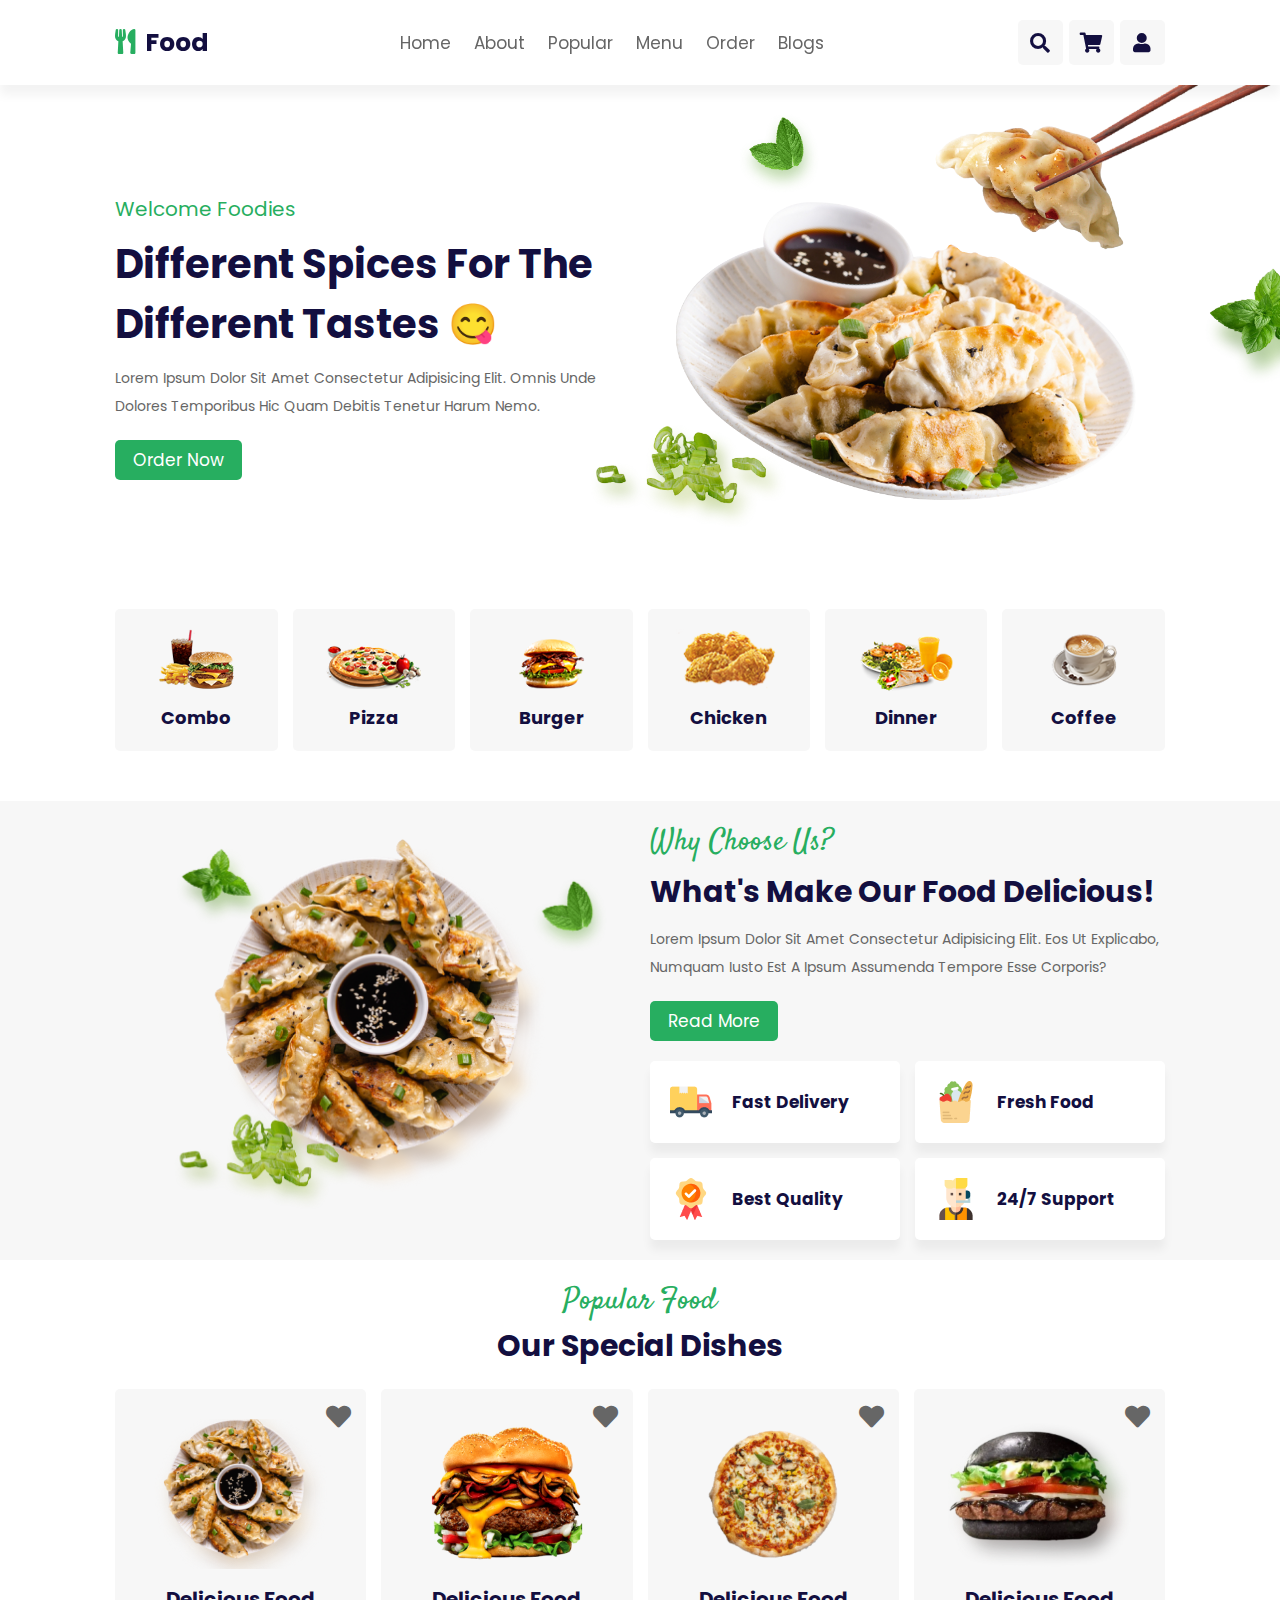
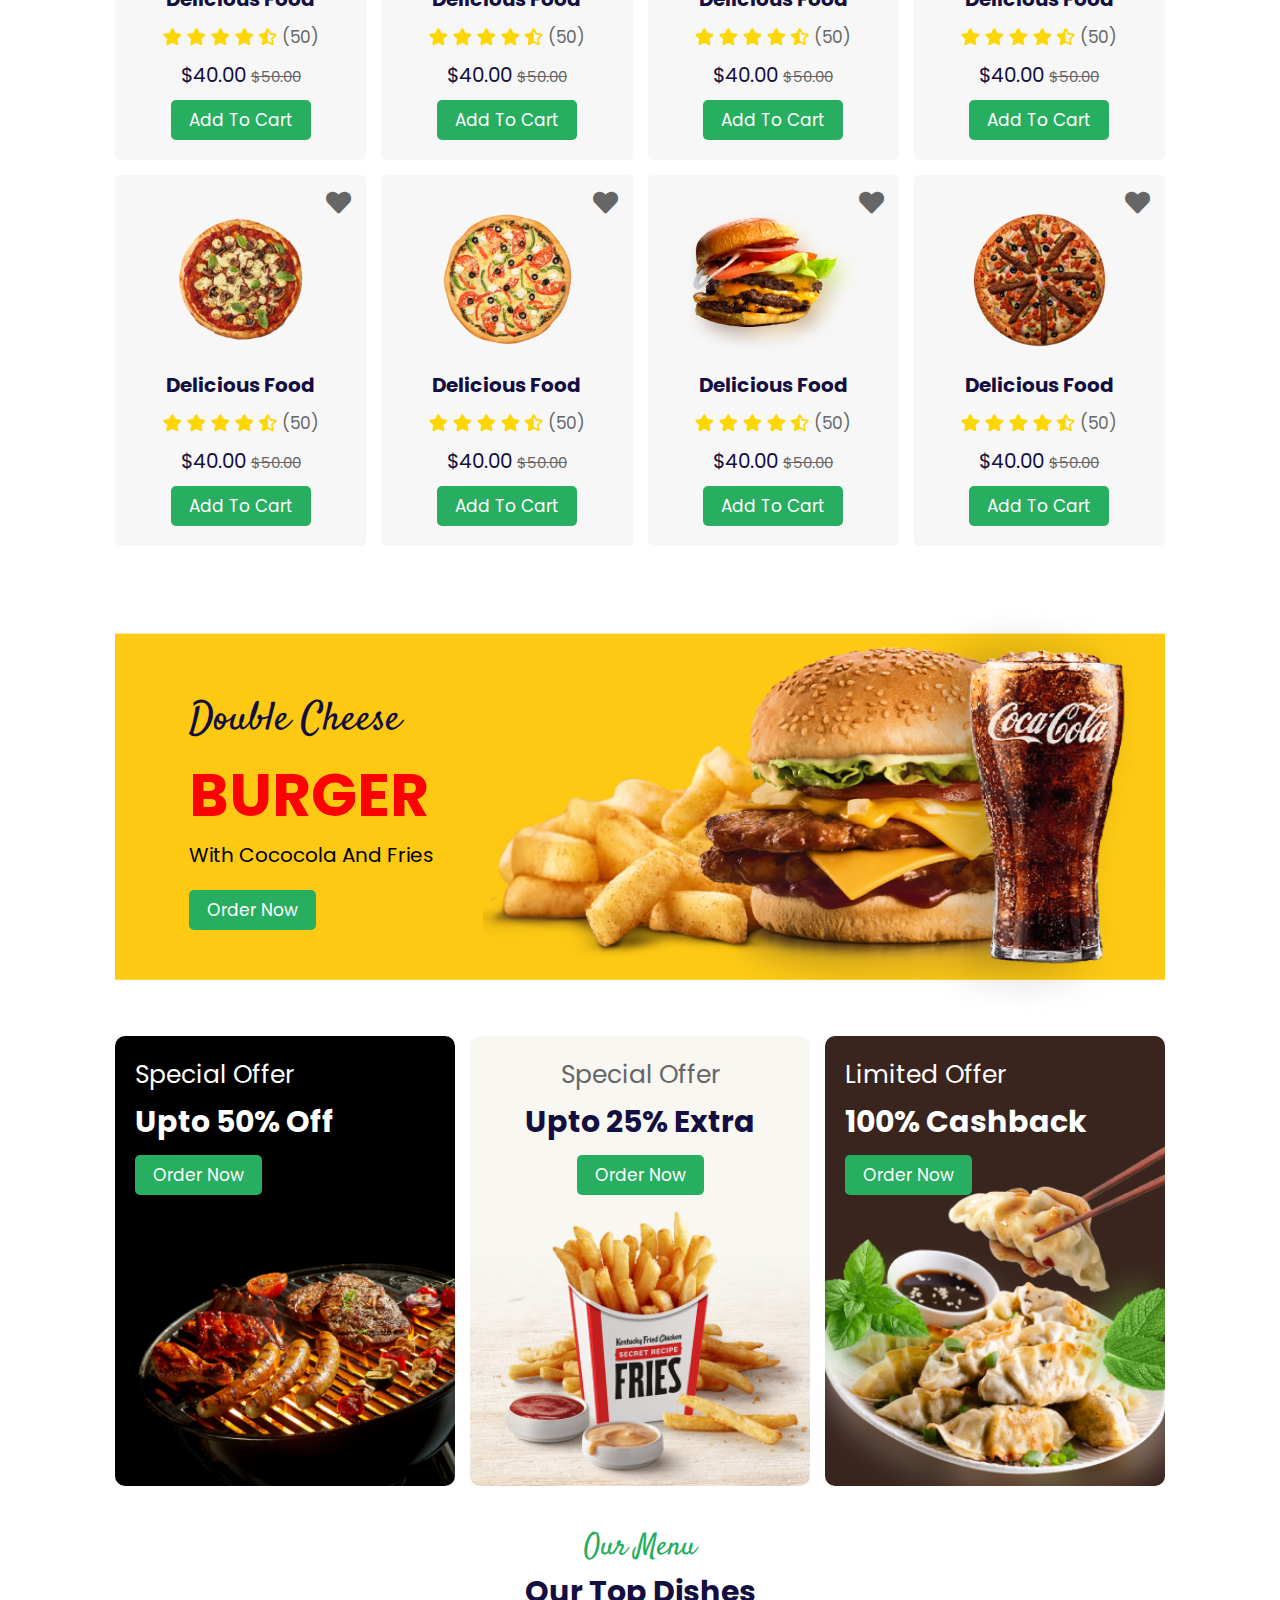
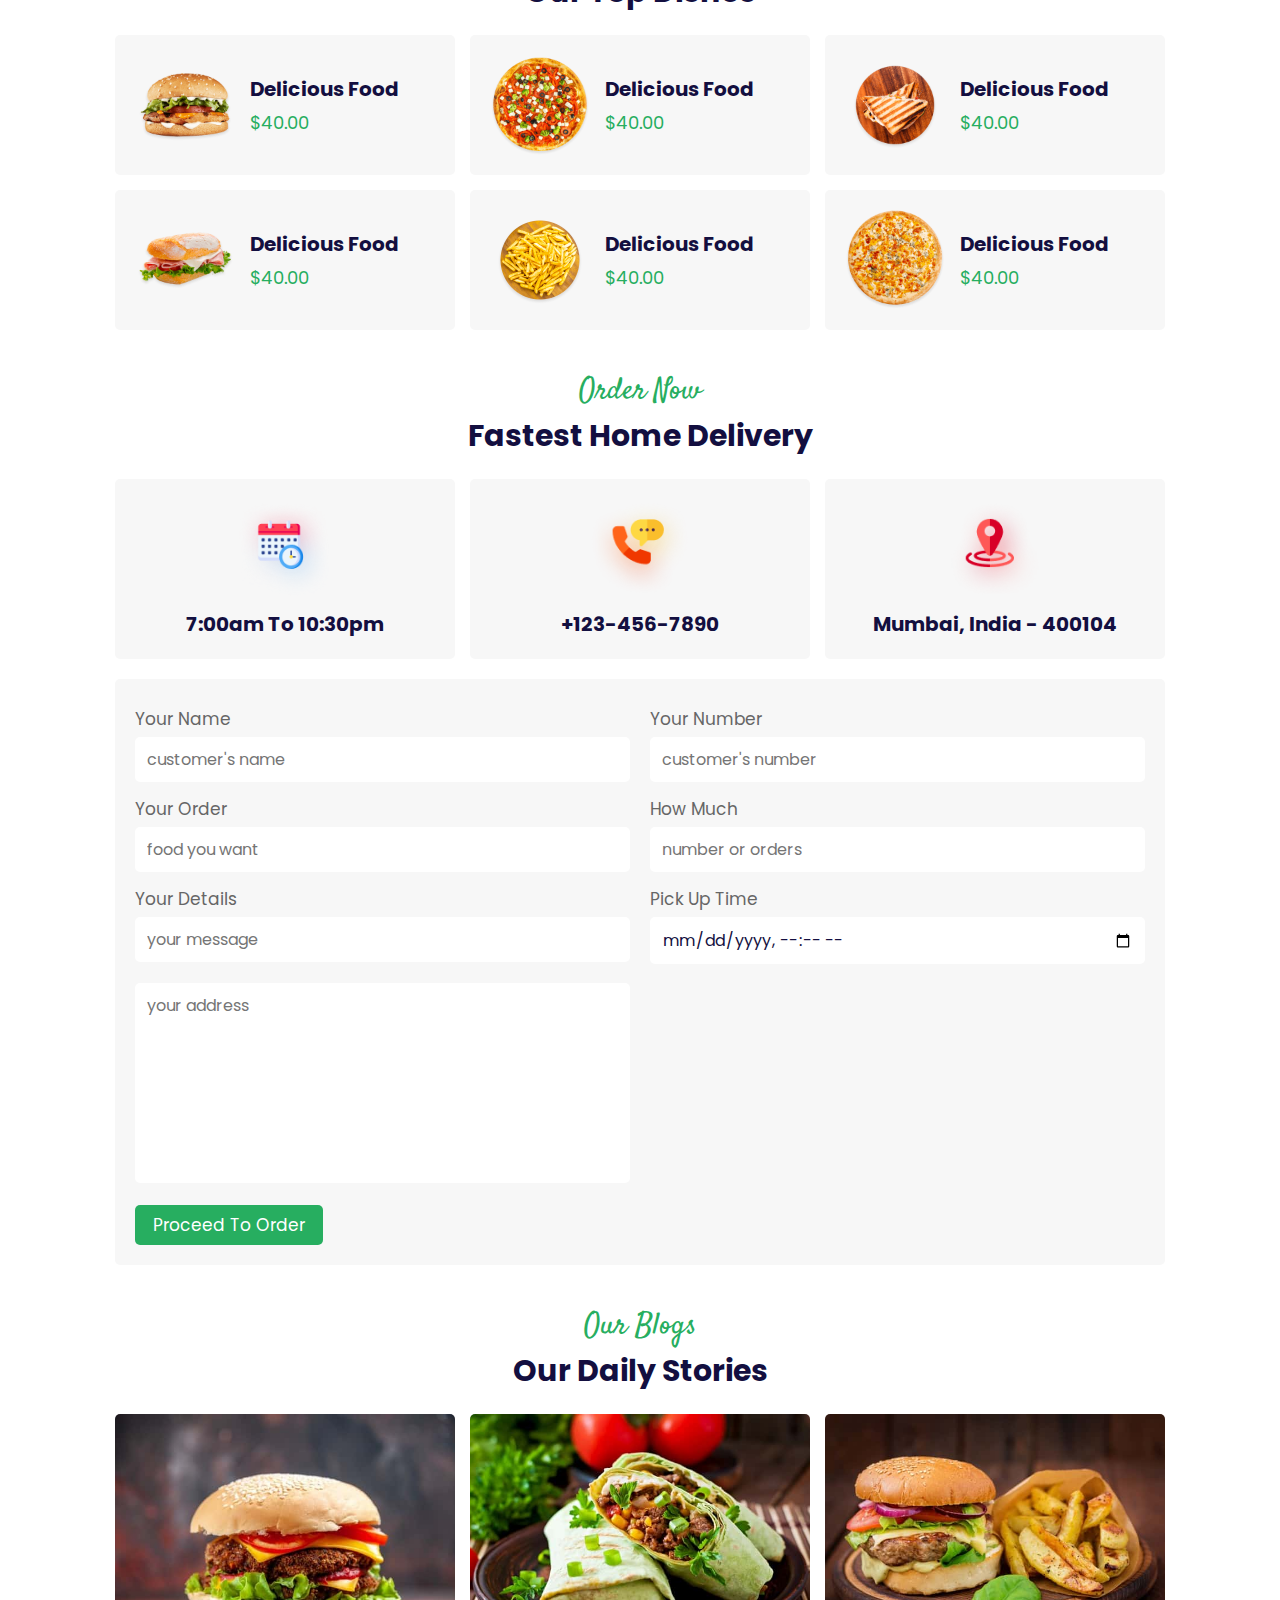
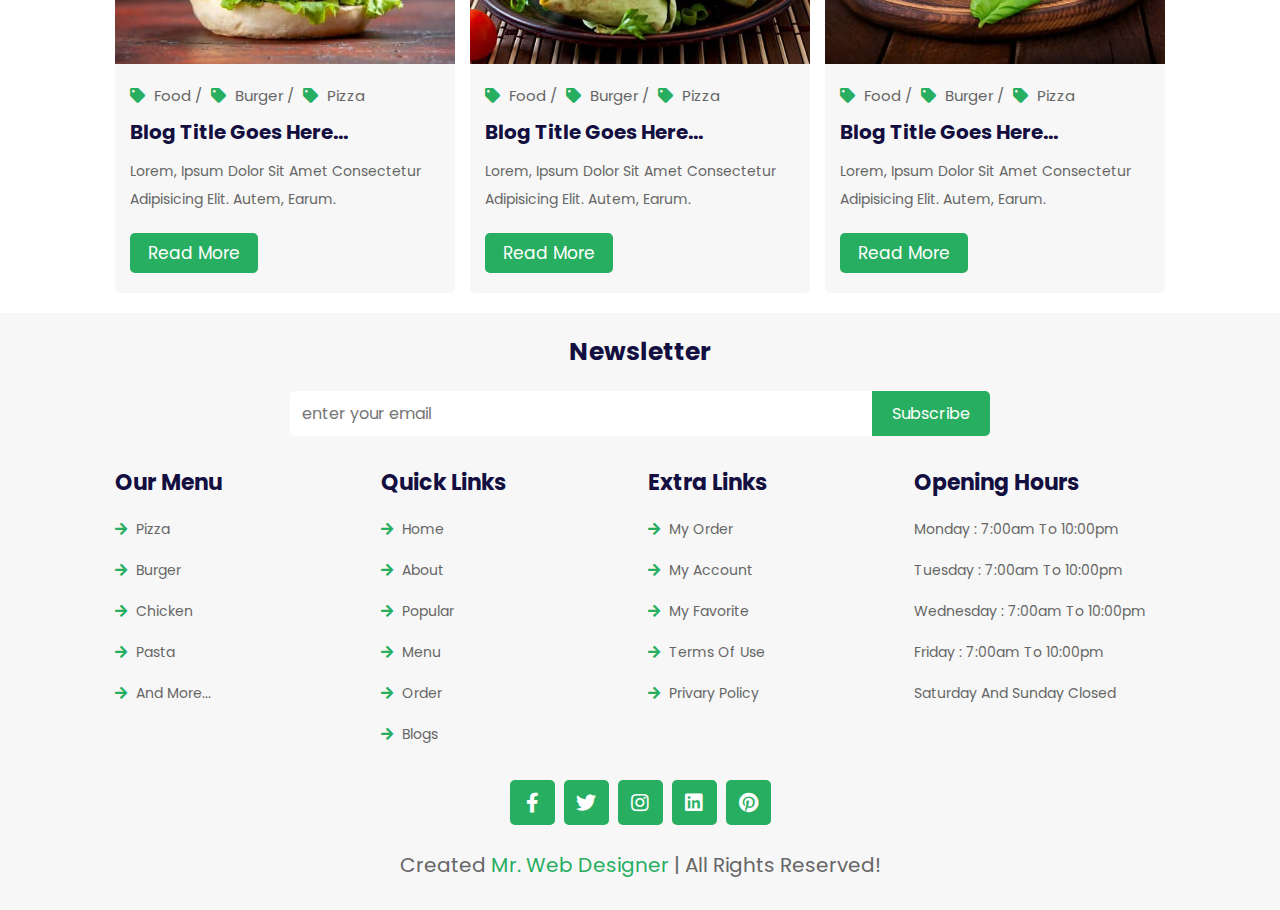
<file: food website-1/index.html>
<!DOCTYPE html>
<html lang="en">
<head>
    <meta charset="UTF-8">
    <meta http-equiv="X-UA-Compatible" content="IE=edge">
    <meta name="viewport" content="width=device-width, initial-scale=1.0">
    <title>Complete Responsive Food / Resturant Website Design Tutorial</title>

    <!-- font awesome cdn link  -->
    <link rel="stylesheet" href="https://cdnjs.cloudflare.com/ajax/libs/font-awesome/5.15.4/css/all.min.css">

    <!-- custom css file link  -->
    <link rel="stylesheet" href="css/style1.css">

</head>
<body>
    
<!-- header section starts  -->

<header class="header">

    <a href="#" class="logo"> <i class="fas fa-utensils"></i> food </a>
    
    <nav class="navbar">
        <a href="#home">home</a>
        <a href="#about">about</a>
        <a href="#popular">popular</a>
        <a href="#menu">menu</a>
        <a href="#order">order</a>
        <a href="#blogs">blogs</a>
    </nav>

    <div class="icons">
        <div id="menu-btn" class="fas fa-bars"></div>
        <div id="search-btn" class="fas fa-search"></div>
        <div id="cart-btn" class="fas fa-shopping-cart"></div>
        <div id="login-btn" class="fas fa-user"></div>
    </div>
    
</header>

<!-- header section ends  -->

<!-- search-form  -->

<section class="search-form-container">

    <form action="">
        <input type="search" name="" placeholder="search here..." id="search-box">
        <label for="search-box" class="fas fa-search"></label>
    </form>

</section>

<!-- shopping-cart section  -->

<section class="shopping-cart-container">

    <div class="products-container">

        <h3 class="title">your products</h3>

        <div class="box-container">

            <div class="box">
                <i class="fas fa-times"></i>
                <img src="image/menu-1.png" alt="">
                <div class="content">
                    <h3>delicious food</h3>
                    <span> quantity : </span>
                    <input type="number" name="" value="1" id="">
                    <br>
                    <span> price : </span>
                    <span class="price"> $40.00 </span>
                </div>
            </div>

            <div class="box">
                <i class="fas fa-times"></i>
                <img src="image/menu-2.png" alt="">
                <div class="content">
                    <h3>delicious food</h3>
                    <span> quantity : </span>
                    <input type="number" name="" value="1" id="">
                    <br>
                    <span> price : </span>
                    <span class="price"> $40.00 </span>
                </div>
            </div>

            <div class="box">
                <i class="fas fa-times"></i>
                <img src="image/menu-3.png" alt="">
                <div class="content">
                    <h3>delicious food</h3>
                    <span> quantity : </span>
                    <input type="number" name="" value="1" id="">
                    <br>
                    <span> price : </span>
                    <span class="price"> $40.00 </span>
                </div>
            </div>

            <div class="box">
                <i class="fas fa-times"></i>
                <img src="image/banh4.jpg" alt="">
                <div class="content">
                    <h3>delicious food</h3>
                    <span> quantity : </span>
                    <input type="number" name="" value="1" id="">
                    <br>
                    <span> price : </span>
                    <span class="price"> $40.00 </span>
                </div>
            </div>

            <div class="box">
                <i class="fas fa-times"></i>
                <img src="image/banh5.jpg" alt="">
                <div class="content">
                    <h3>delicious food</h3>
                    <span> quantity : </span>
                    <input type="number" name="" value="1" id="">
                    <br>
                    <span> price : </span>
                    <span class="price"> $40.00 </span>
                </div>
            </div>

        </div>

    </div>

    <div class="cart-total">

        <h3 class="title"> cart total </h3>

        <div class="box">

            <h3 class="subtotal"> subtotal : <span>$200</span> </h3>
            <h3 class="total"> total : <span>$200</span> </h3>

            <a href="#" class="btn">proceed to checkout</a>

        </div>

    </div>

</section>

<!-- login-form  -->

<div class="login-form-container">

    <form action="">
        <h3>login form</h3>
        <input type="email" name="" placeholder="enter your email" id="" class="box">
        <input type="password" name="" placeholder="enter your password" id="" class="box">
        <div class="remember">
            <input type="checkbox" name="" id="remember-me">
            <label for="remember-me">remember me</label>
        </div>
        <input type="submit" value="login now" class="btn">
        <p>forget password? <a href="#">click here</a></p>
        <p>don't have an account? <a href="#">create one</a></p>
    </form>

</div>

<!-- home section starts  -->

<section class="home" id="home">

    <div class="content">
        <span>welcome foodies</span>
        <h3>different spices for the different tastes 😋</h3>
        <p>Lorem ipsum dolor sit amet consectetur adipisicing elit. Omnis unde dolores temporibus hic quam debitis tenetur harum nemo.</p>
        <a href="#" class="btn">order now</a>
    </div>

    <div class="image">
        <img src="image/home-img.png" alt="" class="home-img">
        <img src="image/home-parallax-img.png" alt="" class="home-parallax-img">
    </div>

</section>

<!-- home section ends  -->

<!-- category section starts  -->

<section class="category">

    <a href="#" class="box">
        <img src="image/cat-1.png" alt="">
        <h3>combo</h3>
    </a>

    <a href="#" class="box">
        <img src="image/cat-2.png" alt="">
        <h3>pizza</h3>
    </a>

    <a href="#" class="box">
        <img src="image/cat-3.png" alt="">
        <h3>burger</h3>
    </a>

    <a href="#" class="box">
        <img src="image/cat-4.png" alt="">
        <h3>chicken</h3>
    </a>

    <a href="#" class="box">
        <img src="image/cat-5.png" alt="">
        <h3>dinner</h3>
    </a>

    <a href="#" class="box">
        <img src="image/cat-6.png" alt="">
        <h3>coffee</h3>
    </a>

</section>

<!-- category section ends -->


<!-- about section starts  -->

<section class="about" id="about">

    <div class="image">
        <img src="image/about-img.png" alt="">
    </div>

    <div class="content">
        <span>why choose us?</span>
        <h3 class="title">what's make our food delicious!</h3>
        <p>Lorem ipsum dolor sit amet consectetur adipisicing elit. Eos ut explicabo, numquam iusto est a ipsum assumenda tempore esse corporis?</p>
        <a href="#" class="btn">read more</a>
        <div class="icons-container">
            <div class="icons">
                <img src="image/serv-1.png" alt="">
                <h3>fast delivery</h3>
            </div>  
            <div class="icons">
                <img src="image/serv-2.png" alt="">
                <h3>fresh food</h3>
            </div>   
            <div class="icons">
                <img src="image/serv-3.png" alt="">
                <h3>best quality</h3>
            </div>  
            <div class="icons">
                <img src="image/serv-4.png" alt="">
                <h3>24/7 support</h3>
            </div>           
        </div>
    </div>

</section>

<!-- about section ends -->

<!-- popular section starts  -->

<section class="popular" id="popular">

    <div class="heading">
        <span>popular food</span>
        <h3>our special dishes</h3>
    </div>

    <div class="box-container">

        <div class="box">
            <a href="#" class="fas fa-heart"></a>
            <div class="image">
                <img src="image/food-1.png" alt="">
            </div>
            <div class="content">
                <h3>delicious food</h3>
                <div class="stars">
                    <i class="fas fa-star"></i>
                    <i class="fas fa-star"></i>
                    <i class="fas fa-star"></i>
                    <i class="fas fa-star"></i>
                    <i class="fas fa-star-half-alt"></i>
                    <span> (50) </span>
                </div>
                <div class="price">$40.00 <span>$50.00</span></div>
                <a href="#" class="btn">add to cart</a>
            </div>
        </div>

        <div class="box">
            <a href="#" class="fas fa-heart"></a>
            <div class="image">
                <img src="image/food-2.png" alt="">
            </div>
            <div class="content">
                <h3>delicious food</h3>
                <div class="stars">
                    <i class="fas fa-star"></i>
                    <i class="fas fa-star"></i>
                    <i class="fas fa-star"></i>
                    <i class="fas fa-star"></i>
                    <i class="fas fa-star-half-alt"></i>
                    <span> (50) </span>
                </div>
                <div class="price">$40.00 <span>$50.00</span></div>
                <a href="#" class="btn">add to cart</a>
            </div>
        </div>

        <div class="box">
            <a href="#" class="fas fa-heart"></a>
            <div class="image">
                <img src="image/food-3.png" alt="">
            </div>
            <div class="content">
                <h3>delicious food</h3>
                <div class="stars">
                    <i class="fas fa-star"></i>
                    <i class="fas fa-star"></i>
                    <i class="fas fa-star"></i>
                    <i class="fas fa-star"></i>
                    <i class="fas fa-star-half-alt"></i>
                    <span> (50) </span>
                </div>
                <div class="price">$40.00 <span>$50.00</span></div>
                <a href="#" class="btn">add to cart</a>
            </div>
        </div>

        <div class="box">
            <a href="#" class="fas fa-heart"></a>
            <div class="image">
                <img src="image/food-4.png" alt="">
            </div>
            <div class="content">
                <h3>delicious food</h3>
                <div class="stars">
                    <i class="fas fa-star"></i>
                    <i class="fas fa-star"></i>
                    <i class="fas fa-star"></i>
                    <i class="fas fa-star"></i>
                    <i class="fas fa-star-half-alt"></i>
                    <span> (50) </span>
                </div>
                <div class="price">$40.00 <span>$50.00</span></div>
                <a href="#" class="btn">add to cart</a>
            </div>
        </div>

        <div class="box">
            <a href="#" class="fas fa-heart"></a>
            <div class="image">
                <img src="image/food-5.png" alt="">
            </div>
            <div class="content">
                <h3>delicious food</h3>
                <div class="stars">
                    <i class="fas fa-star"></i>
                    <i class="fas fa-star"></i>
                    <i class="fas fa-star"></i>
                    <i class="fas fa-star"></i>
                    <i class="fas fa-star-half-alt"></i>
                    <span> (50) </span>
                </div>
                <div class="price">$40.00 <span>$50.00</span></div>
                <a href="#" class="btn">add to cart</a>
            </div>
        </div>

        <div class="box">
            <a href="#" class="fas fa-heart"></a>
            <div class="image">
                <img src="image/food-6.png" alt="">
            </div>
            <div class="content">
                <h3>delicious food</h3>
                <div class="stars">
                    <i class="fas fa-star"></i>
                    <i class="fas fa-star"></i>
                    <i class="fas fa-star"></i>
                    <i class="fas fa-star"></i>
                    <i class="fas fa-star-half-alt"></i>
                    <span> (50) </span>
                </div>
                <div class="price">$40.00 <span>$50.00</span></div>
                <a href="#" class="btn">add to cart</a>
            </div>
        </div>

        <div class="box">
            <a href="#" class="fas fa-heart"></a>
            <div class="image">
                <img src="image/food-7.png" alt="">
            </div>
            <div class="content">
                <h3>delicious food</h3>
                <div class="stars">
                    <i class="fas fa-star"></i>
                    <i class="fas fa-star"></i>
                    <i class="fas fa-star"></i>
                    <i class="fas fa-star"></i>
                    <i class="fas fa-star-half-alt"></i>
                    <span> (50) </span>
                </div>
                <div class="price">$40.00 <span>$50.00</span></div>
                <a href="#" class="btn">add to cart</a>
            </div>
        </div>

        <div class="box">
            <a href="#" class="fas fa-heart"></a>
            <div class="image">
                <img src="image/food-8.png" alt="">
            </div>
            <div class="content">
                <h3>delicious food</h3>
                <div class="stars">
                    <i class="fas fa-star"></i>
                    <i class="fas fa-star"></i>
                    <i class="fas fa-star"></i>
                    <i class="fas fa-star"></i>
                    <i class="fas fa-star-half-alt"></i>
                    <span> (50) </span>
                </div>
                <div class="price">$40.00 <span>$50.00</span></div>
                <a href="#" class="btn">add to cart</a>
            </div>
        </div>

    </div>

</section>

<!-- popular section ends -->

<!-- banner section starts  -->

<section class="banner">

    <div class="row-banner">
        <div class="content">
            <span>double cheese</span>
            <h3>burger</h3>
            <p>with cococola and fries</p>
            <a href="#" class="btn">order now</a>
        </div>
    </div>

    <div class="grid-banner">
        <div class="grid">
            <img src="image/banner-1.png" alt="">
            <div class="content">
                <span>special offer</span>
                <h3>upto 50% off</h3>
                <a href="#" class="btn">order now</a>
            </div>
        </div>
        <div class="grid">
            <img src="image/banner-2.png" alt="">
            <div class="content center">
                <span>special offer</span>
                <h3>upto 25% extra</h3>
                <a href="#" class="btn">order now</a>
            </div>
        </div>
        <div class="grid">        
            <img src="image/banner-3.png" alt="">
            <div class="content">
                <span>limited offer</span>
                <h3>100% cashback</h3>
                <a href="#" class="btn">order now</a>
            </div>
        </div>
    </div>

</section>

<!-- banner section ends -->

<!-- menu section starts  -->

<section class="menu" id="menu">

    <div class="heading">
        <span>our menu</span>
        <h3>our top dishes</h3>
    </div>

    <div class="box-container">

        <a href="#" class="box">
            <img src="image/menu-1.png" alt="">
            <div class="content">
                <h3>delicious food</h3>
                <div class="price">$40.00</div>
            </div>
        </a>

        <a href="#" class="box">
            <img src="image/menu-2.png" alt="">
            <div class="content">
                <h3>delicious food</h3>
                <div class="price">$40.00</div>
            </div>
        </a>

        <a href="#" class="box">
            <img src="image/menu-3.png" alt="">
            <div class="content">
                <h3>delicious food</h3>
                <div class="price">$40.00</div>
            </div>
        </a>

        <a href="#" class="box">
            <img src="image/menu-4.png" alt="">
            <div class="content">
                <h3>delicious food</h3>
                <div class="price">$40.00</div>
            </div>
        </a>

        <a href="#" class="box">
            <img src="image/menu-5.png" alt="">
            <div class="content">
                <h3>delicious food</h3>
                <div class="price">$40.00</div>
            </div>
        </a>

        <a href="#" class="box">
            <img src="image/menu-6.png" alt="">
            <div class="content">
                <h3>delicious food</h3>
                <div class="price">$40.00</div>
            </div>
        </a>

    </div>

</section>

<!-- menu section ends -->

<!-- order section starts  -->

<section class="order" id="order">

    <div class="heading">
        <span>order now</span>
        <h3>fastest home delivery</h3>
    </div>

    <div class="icons-container">

        <div class="icons">
            <img src="image/icon-1.png" alt="">
            <h3>7:00am to 10:30pm</h3>
        </div>

        <div class="icons">
            <img src="image/icon-2.png" alt="">
            <h3>+123-456-7890</h3>
        </div>

        <div class="icons">
            <img src="image/icon-3.png" alt="">
            <h3>mumbai, india - 400104</h3>
        </div>

    </div>

    <form action="">

        <div class="flex">
            <div class="inputBox">
                <span>your name</span>
                <input type="text" placeholder="customer's name" name="" id="">
            </div>
            <div class="inputBox">
                <span>your number</span>
                <input type="number" placeholder="customer's number" name="" id="">
            </div>
        </div>

        <div class="flex">
            <div class="inputBox">
                <span>your order</span>
                <input type="text" placeholder="food you want" name="" id="">
            </div>
            <div class="inputBox">
                <span>how much</span>
                <input type="number" placeholder="number or orders" name="" id="">
            </div>
        </div>

        <div class="flex">
            <div class="inputBox">
                <span>your details</span>
                <input type="text" placeholder="your message" name="" id="">
            </div>
            <div class="inputBox">
                <span>pick up time</span>
                <input type="datetime-local">
            </div>
        </div>

        <div class="flex">
            <div class="inputBox">
                <textarea placeholder="your address" id="" cols="30" rows="10"></textarea>
            </div>
            <div class="inputBox">
                <iframe class="map" src="https://www.google.com/maps/embed?pb=!1m18!1m12!1m3!1d30153.788252261566!2d72.82321484621745!3d19.141690214227783!2m3!1f0!2f0!3f0!3m2!1i1024!2i768!4f13.1!3m3!1m2!1s0x3be7b63aceef0c69%3A0x2aa80cf2287dfa3b!2sJogeshwari%20West%2C%20Mumbai%2C%20Maharashtra%20400047!5e0!3m2!1sen!2sin!4v1634657187694!5m2!1sen!2sin" allowfullscreen="" loading="lazy"></iframe>
            </div>
        </div>

        <input type="submit" value="proceed to order" class="btn">

    </form>

</section>

<!-- order section ends -->

<!-- blogs section starts  -->

<section class="blogs" id="blogs">

    <div class="heading">
        <span>our blogs</span>
        <h3>our daily stories</h3>
    </div>

    <div class="box-container">

        <div class="box">
            <div class="image">
                <h3> <i class="fas fa-calendar"></i> 21st may, 2021 </h3>
                <img src="image/blog-1.jpg" alt="">
            </div>
            <div class="content">
                <div class="tags">
                    <a href="#"> <i class="fas fa-tag"></i> food / </a>
                    <a href="#"> <i class="fas fa-tag"></i> burger / </a>
                    <a href="#"> <i class="fas fa-tag"></i> pizza  </a>
                </div>
                <h3>blog title goes here...</h3>
                <p>Lorem, ipsum dolor sit amet consectetur adipisicing elit. Autem, earum.</p>
                <a href="#" class="btn">read more</a>
            </div>
        </div>

        <div class="box">
            <div class="image">
                <h3> <i class="fas fa-calendar"></i> 21st may, 2021 </h3>
                <img src="image/blog-2.jpg" alt="">
            </div>
            <div class="content">
                <div class="tags">
                    <a href="#"> <i class="fas fa-tag"></i> food / </a>
                    <a href="#"> <i class="fas fa-tag"></i> burger / </a>
                    <a href="#"> <i class="fas fa-tag"></i> pizza  </a>
                </div>
                <h3>blog title goes here...</h3>
                <p>Lorem, ipsum dolor sit amet consectetur adipisicing elit. Autem, earum.</p>
                <a href="#" class="btn">read more</a>
            </div>
        </div>

        <div class="box">
            <div class="image">
                <h3> <i class="fas fa-calendar"></i> 21st may, 2021 </h3>
                <img src="image/blog-3.jpg" alt="">
            </div>
            <div class="content">
                <div class="tags">
                    <a href="#"> <i class="fas fa-tag"></i> food / </a>
                    <a href="#"> <i class="fas fa-tag"></i> burger / </a>
                    <a href="#"> <i class="fas fa-tag"></i> pizza  </a>
                </div>
                <h3>blog title goes here...</h3>
                <p>Lorem, ipsum dolor sit amet consectetur adipisicing elit. Autem, earum.</p>
                <a href="#" class="btn">read more</a>
            </div>
        </div>

    </div>

</section>

<!-- blogs section ends -->

<!-- footer section starts  -->

<section class="footer">

    <div class="newsletter">
        <h3>newsletter</h3>
        <form action="">
            <input type="email" name="" placeholder="enter your email" id="">
            <input type="submit" value="subscribe">
        </form>
    </div>

    <div class="box-container">

        <div class="box">
            <h3>our menu</h3>
            <a href="#"><i class="fas fa-arrow-right"></i> pizza</a>
            <a href="#"><i class="fas fa-arrow-right"></i> burger</a>
            <a href="#"><i class="fas fa-arrow-right"></i> chicken</a>
            <a href="#"><i class="fas fa-arrow-right"></i> pasta</a>
            <a href="#"><i class="fas fa-arrow-right"></i> and more...</a>
        </div>

        <div class="box">
            <h3>quick links</h3>
            <a href="#home"> <i class="fas fa-arrow-right"></i> home</a>
            <a href="#about"> <i class="fas fa-arrow-right"></i> about</a>
            <a href="#popular"> <i class="fas fa-arrow-right"></i> popular</a>
            <a href="#menu"> <i class="fas fa-arrow-right"></i> menu</a>
            <a href="#order"> <i class="fas fa-arrow-right"></i> order</a>
            <a href="#blogs"> <i class="fas fa-arrow-right"></i> blogs</a>
        </div>

        <div class="box">
            <h3>extra links</h3>
            <a href="#"> <i class="fas fa-arrow-right"></i> my order</a>
            <a href="#"> <i class="fas fa-arrow-right"></i> my account</a>
            <a href="#"> <i class="fas fa-arrow-right"></i> my favorite</a>
            <a href="#"> <i class="fas fa-arrow-right"></i> terms of use</a>
            <a href="#"> <i class="fas fa-arrow-right"></i> privary policy</a>
        </div>

        <div class="box">
            <h3>opening hours</h3>
            <p>monday : 7:00am to 10:00pm</p>
            <p>tuesday : 7:00am to 10:00pm</p>
            <p>wednesday : 7:00am to 10:00pm</p>
            <p>friday : 7:00am to 10:00pm</p>
            <p>saturday and sunday closed</p>
        </div>

    </div>

    <div class="bottom">

        <div class="share">
            <a href="#" class="fab fa-facebook-f"></a>
            <a href="#" class="fab fa-twitter"></a>
            <a href="#" class="fab fa-instagram"></a>
            <a href="#" class="fab fa-linkedin"></a>
            <a href="#" class="fab fa-pinterest"></a>
        </div>

        <div class="credit"> created <span>mr. web designer</span> | all rights reserved! </div>
        
    </div>

</section>

<!-- footer section ends -->

















<!-- custom js file link  -->
<script src="js/script.js"></script>

</body>
</html>
</file>
<file: food website-1/css/style1.css>
@import url("https://fonts.googleapis.com/css2?family=Poppins:wght@100;300;400;500;600&display=swap");
@import url("https://fonts.googleapis.com/css2?family=Satisfy&display=swap");
* {
  font-family: 'Poppins', sans-serif;
  margin: 0;
  padding: 0;
  -webkit-box-sizing: border-box;
          box-sizing: border-box;
  outline: none;
  border: none;
  text-decoration: none;
  text-transform: capitalize;
  -webkit-transition: .2s linear;
  transition: .2s linear;
}

html {
  font-size: 62.5%;
  overflow-x: hidden;
  scroll-behavior: smooth;
  scroll-padding-top: 8.5rem;
}

html::-webkit-scrollbar {
  width: 1rem;
}

html::-webkit-scrollbar-track {
  background: #fff;
}

html::-webkit-scrollbar-thumb {
  background: #27ae60;
  border-radius: 5rem;
}

section {
  padding: 2rem 9%;
}


.heading {
  text-align: center;
  padding-bottom: 2rem;
}

.heading span {
  font-family: 'Satisfy', cursive;
  font-size: 3rem;
  color: #27ae60;
}

.heading h3 {
  font-size: 3rem;
  color: #130f40;
}

.btn {
  display: inline-block;
  margin-top: 1rem;
  padding: .7rem 1.8rem;
  font-size: 1.7rem;
  cursor: pointer;
  color: #fff;
  background: #27ae60;
  border-radius: .5rem;
}

.btn:hover {
  background: #130f40;
}

.header {
  position: -webkit-sticky;
  position: sticky;
  top: 0;
  left: 0;
  right: 0;
  z-index: 1000;
  background: #fff;
  -webkit-box-shadow: 0 1rem 1rem rgba(0, 0, 0, 0.05);
          box-shadow: 0 1rem 1rem rgba(0, 0, 0, 0.05);
  display: -webkit-box;
  display: -ms-flexbox;
  display: flex;
  -webkit-box-align: center;
      -ms-flex-align: center;
          align-items: center;
  -webkit-box-pack: justify;
      -ms-flex-pack: justify;
          justify-content: space-between;
  padding: 2rem 9%;
}

.header .logo {
  font-size: 2.5rem;
  font-weight: bolder;
  color: #130f40;
}

.header .logo i {
  padding-right: .5rem;
  color: #27ae60;
}

.header .navbar a {
  font-size: 1.7rem;
  margin: 0 1rem;
  color: #666;
}

.header .navbar a:hover {
  color: red;
  background: skyblue;
}

.header .icons div {
  height: 4.5rem;
  width: 4.5rem;
  line-height: 4.5rem;
  font-size: 2rem;
  background: #f7f7f7;
  color: #130f40;
  border-radius: .5rem;
  margin-left: .3rem;
  cursor: pointer;
  text-align: center;
}

.header .icons div:hover {
  color: #fff;
  background: #27ae60;
}

#menu-btn {
  display: none;
}

@-webkit-keyframes fadeUp {
  0% {
    -webkit-transform: translateY(5rem);
            transform: translateY(5rem);
    opacity: 0;
  }
}

@keyframes fadeUp {
  0% {
    -webkit-transform: translateY(5rem);
            transform: translateY(5rem);
    opacity: 0;
  }
}

.search-form-container {
  position: fixed;
  top: 8.5rem;
  left: 0;
  right: 0;
  height: calc(100vh - 8.5rem);
  background: #fff;
  z-index: 1000;
  display: none;
}

.search-form-container.active {
  display: block;
}

.search-form-container form {
  height: 7rem;
  border-bottom: 0.2rem solid #130f40;
  width: 100%;
  display: -webkit-box;
  display: -ms-flexbox;
  display: flex;
  -webkit-box-align: center;
      -ms-flex-align: center;
          align-items: center;
  -webkit-animation: fadeUp .4s linear;
          animation: fadeUp .4s linear;
}

.search-form-container form input {
  height: 100%;
  width: 100%;
  font-size: 1.7rem;
  color: #130f40;
  text-transform: none;
  padding-right: 1rem;
}

.search-form-container form label {
  font-size: 3rem;
  cursor: pointer;
  color: #130f40;
}

.search-form-container form label:hover {
  color: #27ae60;
}

.shopping-cart-container {
  position: fixed;
  top: 8.5rem;
  left: 0;
  right: 0;
  z-index: 1000;
  height: calc(100vh - 8.5rem);
  background: #fff;
  overflow-y: scroll;
  padding-bottom: 8rem;
  display: none;
}

.shopping-cart-container.active {
  display: block;
}

.shopping-cart-container::-webkit-scrollbar {
  width: 1rem;
}

.shopping-cart-container::-webkit-scrollbar-track {
  background: #fff;
}

.shopping-cart-container::-webkit-scrollbar-thumb {
  background: #130f40;
  border-radius: 5rem;
}

.shopping-cart-container .title {
  font-size: 2.5rem;
  padding: 1rem;
  color: #130f40;
  border-bottom: 0.1rem solid rgba(0, 0, 0, 0.2);
  text-align: center;
}

.shopping-cart-container .products-container {
  border: 0.1rem solid rgba(0, 0, 0, 0.2);
  border-radius: .5rem;
  -webkit-animation: fadeUp .4s linear;
          animation: fadeUp .4s linear;
}

.shopping-cart-container .products-container .box-container {
  display: -ms-grid;
  display: grid;
  -ms-grid-columns: minmax(30rem, 1fr)[auto-fit];
      grid-template-columns: repeat(auto-fit, minmax(30rem, 1fr));
  gap: 1.5rem;
  padding: 1.5rem;
}

.shopping-cart-container .products-container .box-container .box {
  border-radius: .5rem;
  background: #f7f7f7;
  display: -webkit-box;
  display: -ms-flexbox;
  display: flex;
  -webkit-box-align: center;
      -ms-flex-align: center;
          align-items: center;
  gap: 1.5rem;
  padding: 2rem;
  position: relative;
}

.shopping-cart-container .products-container .box-container .box .fa-times {
  position: absolute;
  top: .7rem;
  right: 1rem;
  font-size: 2rem;
  cursor: pointer;
  color: #130f40;
}

.shopping-cart-container .products-container .box-container .box .fa-times:hover {
  color: #27ae60;
}

.shopping-cart-container .products-container .box-container .box img {
  height: 8rem;
}

.shopping-cart-container .products-container .box-container .box .content h3 {
  font-size: 2rem;
  color: #130f40;
}

.shopping-cart-container .products-container .box-container .box .content span {
  font-size: 1.5rem;
  color: #666;
}

.shopping-cart-container .products-container .box-container .box .content span.price {
  color: #27ae60;
  font-size: 1.7rem;
}

.shopping-cart-container .products-container .box-container .box .content input {
  width: 8rem;
  padding: .5rem 1.2rem;
  font-size: 1.5rem;
  color: #130f40;
  margin: .7rem 0;
}

.shopping-cart-container .cart-total {
  margin-top: 2rem;
  border: 0.1rem solid rgba(0, 0, 0, 0.2);
  border-radius: .5rem;
  -webkit-animation: fadeUp .4s linear .4s backwards;
          animation: fadeUp .4s linear .4s backwards;
}

.shopping-cart-container .cart-total .box {
  padding: 1.5rem;
}

.shopping-cart-container .cart-total .box h3 {
  color: #130f40;
  font-size: 2rem;
  padding-bottom: .7rem;
}

.shopping-cart-container .cart-total .box h3 span {
  color: #27ae60;
}

.login-form-container {
  position: fixed;
  top: 8.5rem;
  left: 0;
  right: 0;
  z-index: 1000;
  height: calc(100vh - 8.5rem);
  background: #fff;
  padding: 0 2rem;
  display: none;
}

.login-form-container.active {
  display: block;
}

.login-form-container form {
  margin: 2rem auto;
  max-width: 40rem;
  -webkit-box-shadow: 0 1rem 1rem rgba(0, 0, 0, 0.05);
          box-shadow: 0 1rem 1rem rgba(0, 0, 0, 0.05);
  border: 0.1rem solid rgba(0, 0, 0, 0.2);
  padding: 2rem;
  border-radius: .5rem;
  -webkit-animation: fadeUp .4s linear;
          animation: fadeUp .4s linear;
}

.login-form-container form h3 {
  padding-bottom: 1rem;
  font-size: 2.5rem;
  text-transform: uppercase;
  color: #130f40;
}

.login-form-container form .box {
  margin: .7rem 0;
  border-radius: .5rem;
  background: #f7f7f7;
  padding: 1rem 1.2rem;
  font-size: 1.6rem;
  color: #130f40;
  text-transform: none;
  width: 100%;
}

.login-form-container form .remember {
  padding: 1rem 0;
  display: -webkit-box;
  display: -ms-flexbox;
  display: flex;
  -webkit-box-align: center;
      -ms-flex-align: center;
          align-items: center;
  gap: .5rem;
}

.login-form-container form .remember label {
  font-size: 1.5rem;
  cursor: pointer;
  color: #666;
}

.login-form-container form .btn {
  margin: 1rem 0;
  width: 100%;
  text-align: center;
}

.login-form-container form p {
  padding-top: 1rem;
  font-size: 1.5rem;
  color: #666;
}

.login-form-container form p a {
  color: #27ae60;
}

.login-form-container form p a:hover {
  color: #130f40;
  text-decoration: underline;
}

.home {
  display: -webkit-box;
  display: -ms-flexbox;
  display: flex;
  -webkit-box-align: center;
      -ms-flex-align: center;
          align-items: center;
  -ms-flex-wrap: wrap-reverse;
      flex-wrap: wrap-reverse;
  gap: 2rem;
  position: relative;
  overflow: hidden;
}

.home .content {
  -webkit-box-flex: 1;
      -ms-flex: 1 1 41rem;
          flex: 1 1 41rem;
}

.home .content span {
  font-size: 2rem;
  color: #27ae60;
}

.home .content h3 {
  font-size: 4rem;
  color: #130f40;
  padding-top: 1rem;
}

.home .content p {
  font-size: 1.4rem;
  color: #666;
  line-height: 2;
  padding: 1rem 0;
}

.home .image {
  -webkit-box-flex: 1;
      -ms-flex: 1 1 41rem;
          flex: 1 1 41rem;
  margin: 2rem 0;
  pointer-events: none;
}

.home .image .home-img {
  width: 100%;
  margin-top: 5rem;
}

.home .home-parallax-img {
  position: absolute;
  top: -10rem;
  right: -10rem;
  width: 80vw;
}

.category {
  display: -ms-grid;
  display: grid;
  -ms-grid-columns: (minmax(16rem, 1fr))[auto-fit];
      grid-template-columns: repeat(auto-fit, minmax(16rem, 1fr));
  gap: 1.5rem;
  padding-bottom: 5rem;
}

.category .box {
  padding: 2rem;
  text-align: center;
  border-radius: .5rem;
  background: #f7f7f7;
}

.category .box:hover {
  background: #27ae60;
}

.category .box:hover h3 {
  color: #fff;
}

.category .box img {
  height: 7rem;
}

.category .box h3 {
  font-size: 1.8rem;
  color: #130f40;
}

.about {
  display: -webkit-box;
  display: -ms-flexbox;
  display: flex;
  -ms-flex-wrap: wrap;
      flex-wrap: wrap;
  -webkit-box-align: center;
      -ms-flex-align: center;
          align-items: center;
  gap: 2rem;
  background: #f7f7f7;
}

.about .image {
  -webkit-box-flex: 1;
      -ms-flex: 1 1 40rem;
          flex: 1 1 40rem;
}

.about .image img {
  width: 100%;
}

.about .content {
  -webkit-box-flex: 1;
      -ms-flex: 1 1 40rem;
          flex: 1 1 40rem;
}

.about .content span {
  font-family: 'Satisfy', cursive;
  font-size: 3rem;
  color: #27ae60;
}

.about .content .title {
  font-size: 3rem;
  padding-top: .5rem;
  color: #130f40;
}

.about .content p {
  padding: 1rem 0;
  line-height: 2;
  font-size: 1.4rem;
  color: #666;
}

.about .content .icons-container {
  margin-top: 2rem;
  display: -webkit-box;
  display: -ms-flexbox;
  display: flex;
  -ms-flex-wrap: wrap;
      flex-wrap: wrap;
  gap: 1.5rem;
}

.about .content .icons-container .icons {
  -webkit-box-flex: 1;
      -ms-flex: 1 1 20rem;
          flex: 1 1 20rem;
  border-radius: .5rem;
  background: #fff;
  -webkit-box-shadow: 0 1rem 1rem rgba(0, 0, 0, 0.05);
          box-shadow: 0 1rem 1rem rgba(0, 0, 0, 0.05);
  display: -webkit-box;
  display: -ms-flexbox;
  display: flex;
  -webkit-box-align: center;
      -ms-flex-align: center;
          align-items: center;
  gap: 2rem;
  padding: 2rem;
}


.about .content .icons-container .icons:hover {
  background: green;
}
.about .content .icons-container .icons h3 {
  font-size: 1.7rem;
  color: #130f40;
}

.popular .box-container {
  display: -ms-grid;
  display: grid;
  -ms-grid-columns: minmax(25rem, 1fr)[auto-fit];
      grid-template-columns: repeat(auto-fit, minmax(25rem, 1fr));
  gap: 1.5rem;
}

.popular .box-container .box {
  border-radius: .5rem;
  position: relative;
  background: #f7f7f7;
  padding: 2rem;
  text-align: center;
}

.popular .box-container .box:hover{
  background: skyblue ;
}

.popular .box-container .box .fa-heart {
  position: absolute;
  top: 1.5rem;
  right: 1.5rem;
  font-size: 2.5rem;
  color: #666;
  cursor: pointer;
}

.popular .box-container .box .fa-heart:hover {
  color: #27ae60;
}

.popular .box-container .box .image {
  margin: 1rem 0;
}

.popular .box-container .box .image img {
  height: 15rem;
}

.popular .box-container .box .content h3 {
  font-size: 2rem;
  color: #130f40;
}

.popular .box-container .box .content .stars {
  padding: 1rem 0;
  font-size: 1.7rem;
}

.popular .box-container .box .content .stars i {
  color: gold;
}

.popular .box-container .box .content .stars span {
  color: #666;
}

.popular .box-container .box .content .price {
  font-size: 2rem;
  color: #130f40;
}

.popular .box-container .box .content .price span {
  font-size: 1.5rem;
  color: #666;
  text-decoration: line-through;
}

.banner .row-banner {
  background: url(../image/row-banner.png) no-repeat;
  height: 45rem;
  background-size: cover;
  background-position: center;
  position: relative;
}

.banner .row-banner .content {
  position: absolute;
  top: 50%;
  left: 7%;
  -webkit-transform: translateY(-50%);
          transform: translateY(-50%);
}

.banner .row-banner .content span {
  font-family: 'Satisfy', cursive;
  font-size: 4rem;
  color: #27ae60;
  color: #130f40;
}

.banner .row-banner .content h3 {
  font-size: 6rem;
  color: red;
  text-transform: uppercase;
}

.banner .row-banner .content p {
  font-size: 2rem;
  padding-bottom: 1rem;
}

.banner .grid-banner {
  display: -ms-grid;
  display: grid;
  -ms-grid-columns: (minmax(30rem, 1fr))[auto-fit];
      grid-template-columns: repeat(auto-fit, minmax(30rem, 1fr));
  gap: 1.5rem;
}

.banner .grid-banner .grid {
  position: relative;
  border-radius: 1rem;
  overflow: hidden;
  height: 45rem;
}

.banner .grid-banner .grid:hover img {
  -webkit-transform: scale(1.2);
          transform: scale(1.2);
}

.banner .grid-banner .grid img {
  height: 100%;
  width: 100%;
  -o-object-fit: cover;
     object-fit: cover;
}

.banner .grid-banner .grid .content {
  position: absolute;
  top: 2rem;
  padding: 0 2rem;
}

.banner .grid-banner .grid .content.center {
  text-align: center;
  width: 100%;
}

.banner .grid-banner .grid .content.center span {
  color: #666;
}

.banner .grid-banner .grid .content.center h3 {
  color: #130f40;
}

.banner .grid-banner .grid .content span {
  font-size: 2.5rem;
  color: #fff;
}

.banner .grid-banner .grid .content h3 {
  font-size: 3rem;
  color: #fff;
  padding-top: .5rem;
}

.menu .box-container {
  display: -ms-grid;
  display: grid;
  -ms-grid-columns: (minmax(30rem, 1fr))[auto-fit];
      grid-template-columns: repeat(auto-fit, minmax(30rem, 1fr));
  gap: 1.5rem;
}

.menu .box-container .box {
  border-radius: .5rem;
  background: #f7f7f7;
  padding: 2rem;
  display: -webkit-box;
  display: -ms-flexbox;
  display: flex;
  -webkit-box-align: center;
      -ms-flex-align: center;
          align-items: center;
  gap: 1.5rem;
}

.menu .box-container .box:hover {
  background: #130f40;
}

.menu .box-container .box:hover .content h3 {
  color: #fff;
}

.menu .box-container .box img {
  height: 10rem;
}

.menu .box-container .box .content h3 {
  font-size: 2rem;
  color: #130f40;
  padding-bottom: .5rem;
}

.menu .box-container .box .content .price {
  font-size: 1.8rem;
  color: #27ae60;
}

.order .icons-container {
  display: -ms-grid;
  display: grid;
  -ms-grid-columns: minmax(30rem, 1fr)[auto-fit];
      grid-template-columns: repeat(auto-fit, minmax(30rem, 1fr));
  gap: 1.5rem;
  margin-bottom: 2rem;
}

.order .icons-container .icons {
  border-radius: .5rem;
  padding: 2rem;
  text-align: center;
  background: #f7f7f7;
}

.order .icons-container .icons:hover{
  background: pink;
}

.order .icons-container .icons img {
  height: 10rem;
}

.order .icons-container .icons h3 {
  font-size: 2rem;
  color: #130f40;
  margin-top: .5rem;
}

.order form {
  background: #f7f7f7;
  padding: 2rem;
  border-radius: .5rem;
}

.order form .flex {
  display: -webkit-box;
  display: -ms-flexbox;
  display: flex;
  -ms-flex-wrap: wrap;
      flex-wrap: wrap;
  -webkit-box-pack: justify;
      -ms-flex-pack: justify;
          justify-content: space-between;
}

.order form .flex .inputBox {
  width: 49%;
  padding: .7rem 0;
}

.order form .flex span {
  font-size: 1.7rem;
  color: #666;
}

.order form .flex input, .order form .flex textarea {
  width: 100%;
  margin-top: .5rem;
  padding: 1rem 1.2rem;
  width: 100%;
  border-radius: .5rem;
  font-size: 1.6rem;
  text-transform: none;
  color: #130f40;
}

.order form .flex textarea {
  height: 20rem;
  resize: none;
}

.order form .flex .map {
  height: 100%;
  width: 100%;
  border-radius: .5rem;
}

.blogs .box-container {
  display: -ms-grid;
  display: grid;
  -ms-grid-columns: minmax(30rem, 1fr)[auto-fit];
      grid-template-columns: repeat(auto-fit, minmax(30rem, 1fr));
  gap: 1.5rem;
}

.blogs .box-container .box {
  border-radius: .5rem;
  overflow: hidden;
}

.blogs .box-container .box:hover .image h3 {
  left: 1.5rem;
}

.blogs .box-container .box:hover .image img {
  -webkit-transform: scale(1.1);
          transform: scale(1.1);
}

.blogs .box-container .box .image {
  position: relative;
  height: 25rem;
  overflow: hidden;
  width: 100%;
}

.blogs .box-container .box .image h3 {
  position: absolute;
  z-index: 10;
  top: 1rem;
  left: -100%;
  border-radius: .5rem;
  padding: .5rem 1rem;
  background: #fff;
  color: #130f40;
  font-size: 1.5rem;
}

.blogs .box-container .box .image h3 i {
  padding-right: .5rem;
  color: #27ae60;
}

.blogs .box-container .box .image img {
  height: 100%;
  width: 100%;
  -o-object-fit: cover;
     object-fit: cover;
}

.blogs .box-container .box .content {
  padding: 2rem 1.5rem;
  background: #f7f7f7;
}

.blogs .box-container .box .content .tags {
  padding-bottom: 1rem;
}

.blogs .box-container .box .content .tags a {
  font-size: 1.5rem;
  color: #666;
  padding-right: .5rem;
}

.blogs .box-container .box .content .tags a:hover {
  color: #27ae60;
}

.blogs .box-container .box .content .tags a i {
  color: #27ae60;
  padding-right: .5rem;
}

.blogs .box-container .box .content h3 {
  font-size: 2rem;
  color: #130f40;
}

.blogs .box-container .box .content p {
  font-size: 1.4rem;
  color: #666;
  padding: 1rem 0;
  line-height: 2;
}

.footer {
  background: #f7f7f7;
}

.footer .newsletter {
  text-align: center;
  margin-bottom: 2rem;
}

.footer .newsletter h3 {
  font-size: 2.5rem;
  color: #130f40;
  padding-bottom: 1rem;
}

.footer .newsletter form {
  max-width: 70rem;
  margin: 1rem auto;
  max-width: 70rem;
  display: -webkit-box;
  display: -ms-flexbox;
  display: flex;
  border-radius: .5rem;
  overflow: hidden;
}

.footer .newsletter form input[type="email"] {
  height: 100%;
  width: 100%;
  padding: 1rem 1.2rem;
  font-size: 1.6rem;
  color: #130f40;
  text-transform: none;
}

.footer .newsletter form input[type="submit"] {
  padding: 0 2rem;
  font-size: 1.6rem;
  color: #fff;
  background: #27ae60;
  cursor: pointer;
}

.footer .newsletter form input[type="submit"]:hover {
  background: #130f40;
}

.footer .box-container {
  display: -ms-grid;
  display: grid;
  -ms-grid-columns: (minmax(25rem, 1fr))[auto-fit];
      grid-template-columns: repeat(auto-fit, minmax(25rem, 1fr));
  gap: 1.5rem;
}

.footer .box-container .box h3 {
  font-size: 2.2rem;
  color: #130f40;
  padding: 1rem 0;
}

.footer .box-container .box p {
  font-size: 1.4rem;
  color: #666;
  padding: 1rem 0;
}

.footer .box-container .box a {
  display: block;
  font-size: 1.4rem;
  color: #666;
  padding: 1rem 0;
}

.footer .box-container .box a:hover {
  color: #27ae60;
}

.footer .box-container .box a:hover i {
  padding-right: 2rem;
}

.footer .box-container .box a i {
  padding-right: .5rem;
  color: #27ae60;
}

.footer .bottom {
  padding-top: 1rem;
  text-align: center;
}

.footer .bottom .share {
  margin: 1.5rem 0;
}

.footer .bottom .share a {
  height: 4.5rem;
  width: 4.5rem;
  line-height: 4.5rem;
  font-size: 2rem;
  border-radius: .5rem;
  margin: 0 .3rem;
  color: #fff;
  background: #27ae60;
}

.footer .bottom .share a:hover {
  background: #130f40;
}

.footer .bottom .credit {
  font-size: 2rem;
  color: #666;
  padding: 1rem;
}

.footer .bottom .credit span {
  color: #27ae60;
}

@media (max-width: 991px) {
  html {
    font-size: 55%;
  }
  .header {
    padding: 2rem;
  }
  section {
    padding: 2rem;
  }
}

@media (max-width: 768px) {
  #menu-btn {
    display: inline-block;
  }
  .header .navbar {
    position: absolute;
    top: 99%;
    left: 0;
    right: 0;
    background: #fff;
    border-top: 0.1rem solid rgba(0, 0, 0, 0.2);
    border-bottom: 0.1rem solid rgba(0, 0, 0, 0.2);
    -webkit-clip-path: polygon(0 0, 100% 0, 100% 0, 0 0);
            clip-path: polygon(0 0, 100% 0, 100% 0, 0 0);
  }
  .header .navbar.active {
    -webkit-clip-path: polygon(0 0, 100% 0, 100% 100%, 0% 100%);
            clip-path: polygon(0 0, 100% 0, 100% 100%, 0% 100%);
  }
  .header .navbar a {
    font-size: 2rem;
    margin: 2rem;
    display: block;
  }
  .home .home-parallax-img {
    top: 0;
    right: 0;
    width: 130%;
  }
  .order form .flex .inputBox {
    width: 100%;
  }
}

@media (max-width: 450px) {
  html {
    font-size: 50%;
  }
  .shopping-cart-container .cart-total .box {
    text-align: center;
  }
  .shopping-cart-container .cart-total .box .btn {
    width: 100%;
  }
  .home .content h3 {
    font-size: 3rem;
  }
  .home .content p {
    font-size: 1.5rem;
  }
}
/*# sourceMappingURL=style.css.map */
</file>
